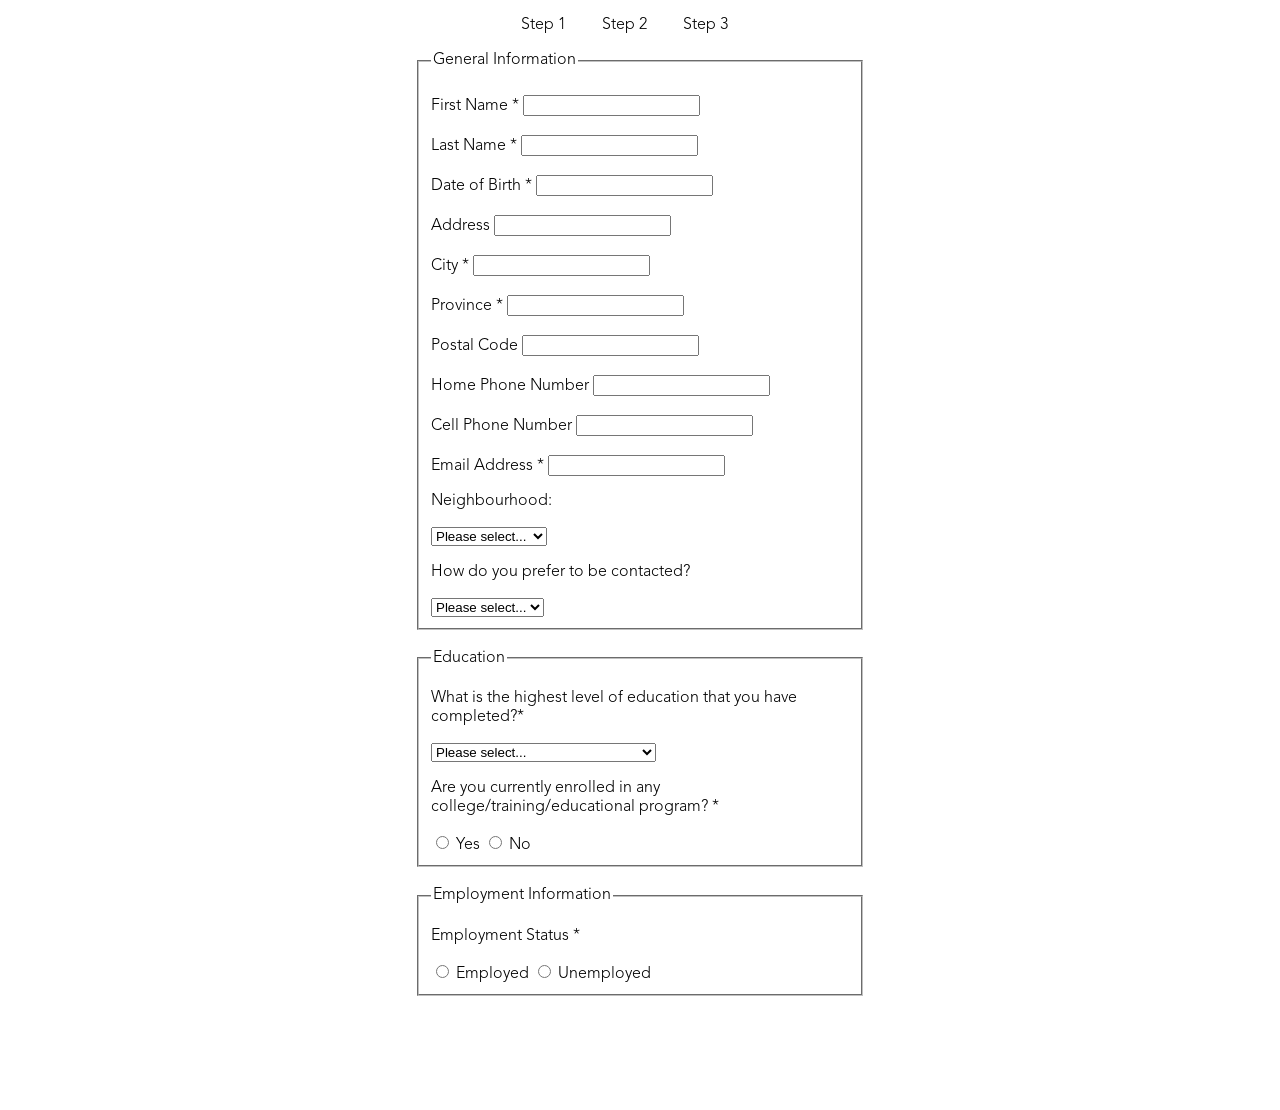
<file: Application form.html>
<!DOCTYPE HTML>
	<html>
		<head>
			<title>Application Form</title>
			<link href="css/general.css" type="text/css" rel="stylesheet">
			<link href="css/ApplicationForm.css" type="text/css" rel="stylesheet">
			<script src="https://ajax.googleapis.com/ajax/libs/jquery/2.2.0/jquery.min.js"></script>
			<script src="js/interact.js"></script>
			<!--- please connect webpage -->
		</head>


		<body>
			<p id="slideControls">
				<span class="selected">Step 1</span>
				<span>Step 2</span>
				<span>Step 3</span>
			</p>
			<div id="slideApp">
			<div class="opaque">
				<form action= "action_page.php">
					<fieldset>
						<legend> General Information</legend>
						<br>First Name *
						<input type="text" name="firstname"><br><br>
						Last Name *
						<input type="text" name="lastname"><br><br>

						Date of Birth *
						<input type="text" name="dateofbirth"><br><br>

						Address 
						<input type="text" name="address"><br><br>
						City *
						<input type="text" name="city"><br><br>

						Province * 
						<input type="text" name="province"><br><br>
						Postal Code
						<input type="text" name="postalcode"><br><br>
						Home Phone Number
						<input type="text" name="homephone"><br><br>

						Cell Phone Number 
						<input type="text" name="cellphone"><br><br>
						Email Address *
						<input type="text" name="email"><br>

						
						<p> Neighbourhood:</p>
						<select name="Neighbourhood:">
							<option value="ps">Please select... </option>
							<option value="dr">Durham Region</option>
							<option value="ey">East York</option>
							<option value="e">Etobicoke</option>
							<option value="ny">North York</option>
							<option value="pr">Peel Region</option>
							<option value="s">Scarborough</option>
							<option value="t">Toronto</option>
							<option value="yr">York Region</option>
							<option value="y">York</option>
						</select>

						<br>
						<p> How do you prefer to be contacted?</p>
						<select name="How do you prefer to be contacted?">
							<option value="ps2">Please select... </option>
							<option value="hp">Home Phone</option>
							<option value="cp">Cell Phone</option>
							<option value="em">Email</option>
						</select>

					</fieldset>
				</form>





				<br>
				<form action="action_page.php">
					<fieldset>	
						<legend>Education</legend>
						<p> What is the highest level of education that you have completed?*</p>
						<select name="Education">
							<option value="ps3">Please select... </option>
							<option value="ls">Less than High School</option>
							<option value="ge">GED</option>
							<option value="hs">High School</option>
							<option value="sc">Some College/University</option>
							<option value="ud">Undergraduate Degree/Diploma</option>
							<option value="gd">Graduate Degree</option>
							<option value="pg">Post Graduate Diploma/Certificate</option>
						</select>

						<p> Are you currently enrolled in any college/training/educational program? *</p>
						<input type="radio" name="text" value="Yes"> Yes
						<input type="radio" name="text" value="No"> No<br>  
					</fieldset>
				</form>

				<br>
				<form action="action_page.php">
					<fieldset>	
					<legend>Employment Information</legend>
					<p> Employment Status * </p>
					<input type="radio" name="text" value="Employed"> Employed
					<input type="radio" name="text" value="Unemployed"> Unemployed

					</fieldset>
				</form>
			</div>
			
			<div>
				<form action= "action_page.php">
					<fieldset>
						<legend> Other</legend>
						<br>Household Size *
						<input type="text" name="housesize"><br>
						Annual Household Income *
						<input type="text" name="houseincome"><br>

						Annual Individual Income *
						<input type="text" name="individualincome"> <br>
						Are you legally entitled to work in Canada? *
						<input type="radio" name="text" value="Yes"> Yes
						<input type="radio" name="text" value="No"> No 

						<p>Please select all technology certifications that you have: *</p> 
						<input type="checkbox" name="cert" value="cert">A+ Part 1
						<input type="checkbox" name="cert" value="cert">A+ Part 2
						<input type="checkbox" name="cert" value="cert">CCENT 
						<input type="checkbox" name="cert" value="cert">CCNA<br>
						<input type="checkbox" name="cert" value="cert">MCA 
						<input type="checkbox" name="cert" value="cert">MCP 
						<input type="checkbox" name="cert" value="cert">MCSE 
						<input type="checkbox" name="cert" value="cert">MCT <br>
						<input type="checkbox" name="cert" value="cert">MOUS
						<input type="checkbox" name="cert" value="cert">Network+
						<input type="checkbox" name="cert" value="cert">Security+
						<input type="checkbox" name="cert" value="cert">Other <br>
						<input type="checkbox" name="cert" value="cert">None 

						<p>How did you hear about us? *</p> 
						<input type="checkbox" name="cert" value="cert">Npower Website
						<input type="checkbox" name="cert" value="cert">Non-NPower Website<br>
						<input type="checkbox" name="cert" value="cert">NPower Staff 
						<input type="checkbox" name="cert" value="cert">Friend/Family Member<br>
						<input type="checkbox" name="cert" value="cert">TSC Presentation 
						<input type="checkbox" name="cert" value="cert">Alumnus/a<br> 
						<input type="checkbox" name="cert" value="cert">NPower Advertisement 
						<input type="checkbox" name="cert" value="cert">City of Toronto<br>
						<input type="checkbox" name="cert" value="cert">Community-Based Organization
						<input type="checkbox" name="cert" value="cert">School/Training Provider<br>
						<input type="checkbox" name="cert" value="cert">Other
						Previously Applied? *
						<input type="radio" name="text" value="Yes"> Yes
						<input type="radio" name="text" value="No"> No 

					</fieldset>
				</form>

				<br>
				<form action="action_page.php">
					<fieldset>	
						<legend>Optional</legend>
						<p>The following questions are voluntary and will be used only for NPower data purposes. Your responses will not be used to determine program eligibility. While we appreciate your responses, they are not required as part of the application process.</p>

						Gender<br>
						<input type="radio" name="gender" value="Male"> Male<br>
						<input type="radio" name="gender" value="Female"> Female<br>  
						<input type="radio" name="gender" value="Trans"> Trans<br>
						<input type="radio" name="gender" value="2Spirited"> 2-Spirited<br> 
						<input type="radio" name="gender" value="Other"> Other<br>
						<input type="radio" name="gender" value="Prefernottoanswer"> Prefer not to Answer<br>  
						<br>
						Race/Ethnicity<br>
						<input type="radio" name="race" value="African"> African Canadian/Black<br>
						<input type="radio" name="race" value="Latino"> Latina/o, Hispanic<br>  
						<input type="radio" name="race" value="Asian"> Asian (Mid-East, East, South, Southeast)<br>
						<input type="radio" name="race" value="Aboriginal"> Aboriginal<br> 
						<input type="radio" name="race" value="Caucasion"> Caucasion<br>
						<input type="radio" name="race" value="Mixed"> Mixed<br> 
						<input type="radio" name="race" value="Other"> Other<br>
					</fieldset>
				</form>
			</div>
			
			<div id ="shortAnswer">
				<form action="action_page.php">
					<fieldset>	
						<legend>Short Answer Questions</legend>
						<p>Please answer the following two short-answer questions. Please limit your 
						responses to no more than 3 sentences. </p>
						<p>Why do you want to be a part of the Technology Service Corps (TSC) program? *</p>
						<textarea rows="10" cols="56">
						</textarea>
						<p>Why do you think you'll be successful in the TSC program? In other words, what qualities, experiences, or interests make you the right candidate for this program? *</p>
						<textarea rows="10" cols="56">
						</textarea>
						<p>Please describe any difficulties you have faced when attempting to find meaningful employment. *</p>
						<textarea rows="10" cols="56">
						</textarea>
						<p>Have you experienced barriers to pursuing or completing postsecondary education? *</p>
						<textarea rows="10" cols="56">
						</textarea>

						<br><input type="submit" value="Submit">
					</fieldset>
				</form>
			</div>
			</div>

		</body>
	</html>
</file>
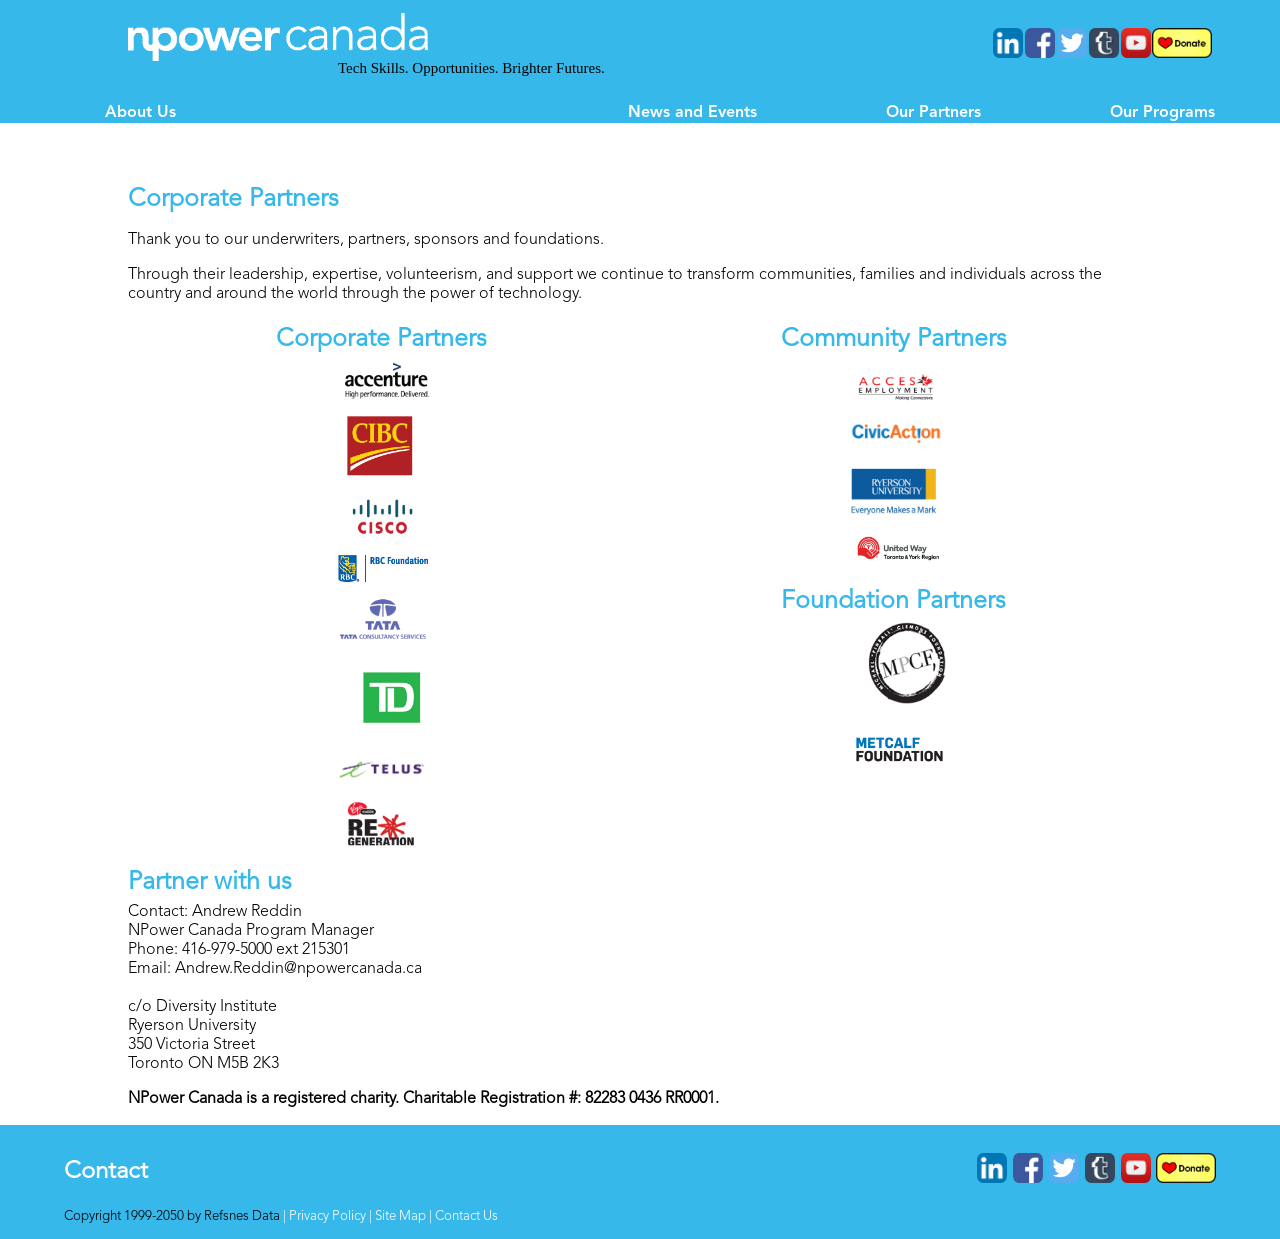
<file: OurPartners.html>
<!doctype html><!--Team babaV's AWESOME WINNING PARTNERS PAGE!-->
	<html>

		<head>
			<meta charset="utf-8">
			<title>Our Partners</title>
			<link href="css/general.css" type="text/css" rel="stylesheet">
			<link href="css/partners.css" type="text/css" rel="stylesheet">
			<script src="js/interact.js"></script>
		</head>

		<body>
			<div id="container">

			<!--Created a div to contain the entire header to make it a flexbox-->
			<div id="toparea">  <!-- div containing header: logo, slogan, social media etc. used for background colouring and flexbox-->
			<div id="logoAndSocialMedia">
				<header>
					<a href="index.html">    <!-- logo -->
					<img src="images/npower-tsc-canada-logo.WHITE.png" id="npowerlogo" width="300px">  
					</a>
					<p id="slogan"><small> Tech Skills. Opportunities. Brighter Futures. </small></p>
                    <div class="socialMedia">  <!--social media links-->
					<a href="https://www.linkedin.com/company/npower-ny">
						<img src="images/png/In-2C-128px-TM.png" id="socIcon"></a>
					<a href="https://www.facebook.com/npower.org/">
						<img src="images/png/FB-f-Logo__blue_512.png" id="socIcon"></a>
					<a href="https://twitter.com/NPowerOrg">
						<img src="images/png/Twitter2.png" id="socIcon"></a>
					<a href="http://npowercommunityblog.tumblr.com/">
						<img src="images/png/tumblr_logo_blue-white-512.png" id="socIcon"></a>
					<a href="https://www.youtube.com/user/NPowerOrg">
						<img src="images/png/YouTube-social-square_red_128px.png" id="socIcon"></a>
					<a href="DONATE" id="donate">
						<img src="images/png/donate2.png" id="donateIcon"></a>
						<!--<svg width="120" height="70">
						<rect id="donateRect" width="110" height="60"> </rect>
						<text x="60px" y="35px" text-anchor="middle" alignment-baseline="central" id="donateText">Donate</text>
					</svg></a>-->
				</div>
				</header>

				
			</div>
				<nav>

					<div class="dropdown">
						<button class="dropbtn">Menu</button>
						<div id="myDropdown" class="dropdown-content">
							<a href="Aboutus.html">About Us</a>
							<a href="OurPrograms.html">Our Programs</a>
							<a href="OurPartners.html">Our Partners</a>
							<a href="NewsandEvents.html">News and Events</a>
						</div>
					</div>


					<div id="horizontalNav">
						<ul>
							<li id="aboutus">
								<a href="Aboutus.html" id="navButton">About Us</a>
							</li>
							<li id="programs">
								<a href="OurPrograms.html" id="navButton">Our Programs</a>
							</li>
							<li id="partners">
								<a href="OurPartners.html" id="navButton">Our Partners</a>
							</li>
							<li id="news">
								<a href="NewsandEvents.html" id="navButton">News and Events</a>
							</li>

						</ul>

					</div>
				</nav>
			</div>
				<section id="partnerContent">
					<h2 class="formatTitle">Corporate Partners</h2>

						<p>Thank you to our underwriters, partners, sponsors and foundations.</p>
						<p>Through their leadership, expertise, volunteerism, and support we continue to transform communities, families and individuals across the country and around the world through the power of technology.</p>
					<section id="corporatePartners">

						<article id="partnersLeft">
							<h2 class="formatTitle">Corporate Partners</h2>
							<div id="corporatePartnersColumn">

								<a href="#"><img src="images/icon/Class13copy.png" alt="Accenture" width="100px"></a>
								<a href="#"><img src="images/icon/Class12copy.png" alt="CIBC" width="100px"></a>
								<a href="#"><img src="images/icon/Classcopy.png"alt="Cisco" width="100px"></a>
								<a href="#"><img src="images/icon/Class16copy.png" alt="RBC Foundation" width="100px"></a>
								<a href="#"><img src="images/icon/Class5copy.png" alt="Tata Consultancy Services" width="100px"></a>
								<a href="td.com"><img src="images/icon/Class10copy.png" alt="TD" width="100px"></a>
								<a href="#"><img src="images/icon/Class7copy.png" alt="Telus" width="100px"></a>
								<a href="#"><img src="images/icon/Class11copy.png" alt="Virgin Mobile" width="100px"></a>

							</div>


						</article>

						<section id="partnersRight">
							<h2 class="formatTitle">Community Partners</h2>
							<a href="#"><img src="images/icon/Class9copy.png" alt="Acces Employment" width="100px"></a>
							<a href="#"><img src="images/icon/Class6copy.png" alt="Civic Action" width="100px"></a>
							<a href="#"><img src="images/icon/Class4copy.png" alt="Ryerson University" width="100px"></a>
							<a href="#"><img src="images/icon/Class8copy.png" alt="United Way Toronto" width="100px"></a>

							<h2 class="formatTitle">Foundation Partners</h2>
							<a href="#"><img src="images/icon/Class15copy.png" alt="Metcalf Foundation" width="100px"></a>
							<a href="#"><img src="images/icon/Class14copy.png" alt="Michael Pinball Clemons Foundation" width="100px"></a>

						</section>

					</section>

					<h3 class="formatTitle">Partner with us</h3>
					<div id="contactInfo">
						<p>Contact: Andrew Reddin</p>
						<p>NPower Canada Program Manager</p>
						<p>Phone: 416-979-5000 ext 215301</p>
						<p>Email: Andrew.Reddin@npowercanada.ca</p>
					</div>
					<br>
					<div id="contactInfo2">
						<p>c/o Diversity Institute</p>
						<p>Ryerson University</p>
						<p>350 Victoria Street</p>
						<p>Toronto ON M5B 2K3</p>
					</div>
					<p><b>NPower Canada is a registered charity. Charitable Registration #: 82283 0436 RR0001.</b></p>


				</section>
			</div>
				 <footer>
            <div id="footCont">
                <h2> Contact</h2>
<!--div within div for in-line positioning-->
                <div id="footMediaLinks"> <!--footer social media links-->
                    <a href="https://www.linkedin.com/company/npower-ny">
                        <img src="images/png/In-2C-128px-TM.png" id="socIcon"></a>
                    <a href="https://www.facebook.com/npower.org/">
                        <img src="images/png/FB-f-Logo__blue_512.png" id="socIcon"></a>
                    <a href="https://twitter.com/NPowerOrg">
                        <img src="images/png/Twitter2.png" id="socIcon"></a>
                    <a href="http://npowercommunityblog.tumblr.com/">
                        <img src="images/png/tumblr_logo_blue-white-512.png" id="socIcon"></a>
                    <a href="https://www.youtube.com/user/NPowerOrg">
                        <img src="images/png/YouTube-social-square_red_128px.png" id="socIcon"></a>
                    <a href="DONATE" id="donate">
                        <img src="images/png/donate2.png" id="donateIcon"></a>
                    <!--<svg width="120" height="70">
                    <rect id="donateRect" width="110" height="60"> </rect>
                    <text x="60px" y="35px" text-anchor="middle" alignment-baseline="central" id="donateText">Donate</text>
                </svg></a>-->
                </div>
            </div>
            <div id="footerLinks"> <!--footer site links-->
                <p><small>Copyright 1999-2050 by Refsnes Data 
                    <a class="footLinks" href="2">| Privacy Policy </a>
                    <a class="footLinks" href="3">| Site Map </a>
                    <a class="footLinks" href="#">| Contact Us </a>
                </small></p>
            </div>
        </footer>

		</body>

	</html>
</file>
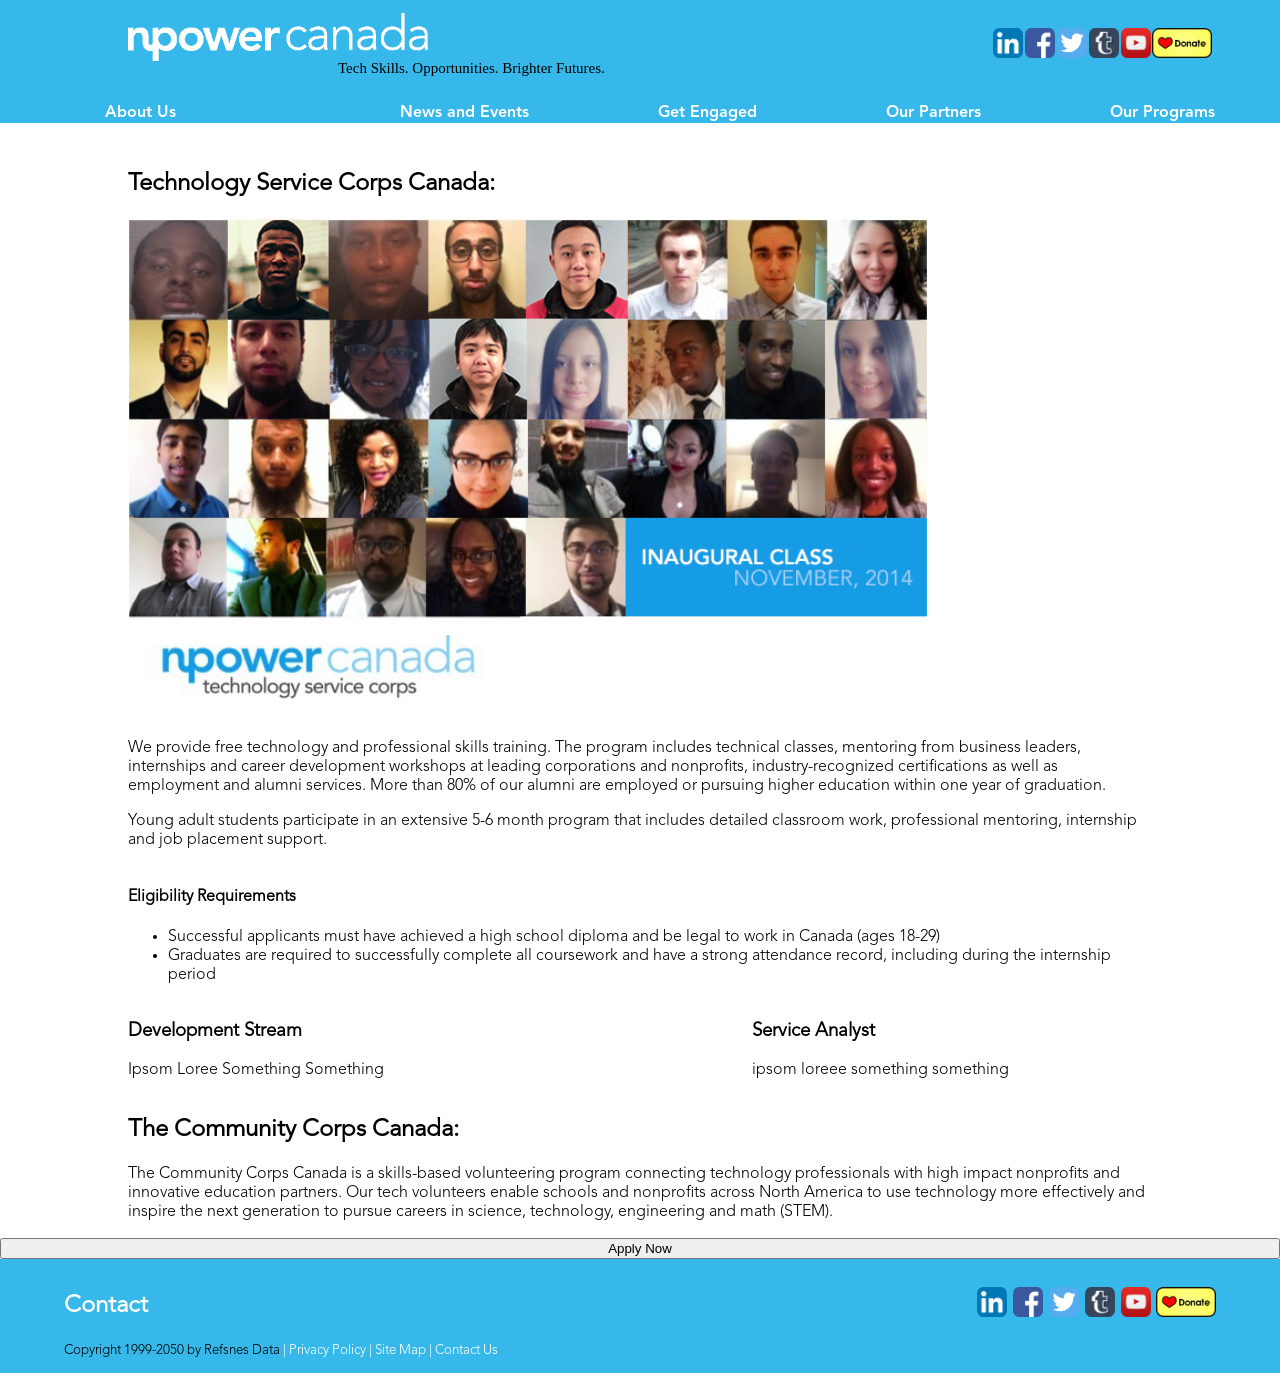
<file: OurPrograms.html>
<!DOCTYPE HTML>
<html>
<head>
<title>Our Programs</title>
	<link href="css/general.css" type="text/css" rel="stylesheet">
	<link href="css/programs.css" type="text/css" rel="stylesheet">
		<!--- please connect webpage -->
</head>


<body>
    <div id="container"> <!--div to contain most site elements to make it a flexbox-->
<!--------------------------------------HEADER----------------------------------------->      
    <div id="toparea">  <!-- div containing header: logo, slogan, social media etc. used for background colouring and flexbox-->
        <div id="logoAndSocialMedia">
            <header>
            <a href="index.html">    <!-- logo -->
                <img src="images/npower-tsc-canada-logo.WHITE.png" id="npowerlogo" width="300px">  
            </a>
            <p id="slogan"><small> Tech Skills. Opportunities. Brighter Futures. </small></p>
            <div class="socialMedia">  <!--social media links-->
                <a href="https://www.linkedin.com/company/npower-ny">
                    <img src="images/png/In-2C-128px-TM.png" id="socIcon"></a>
                <a href="https://www.facebook.com/npower.org/">
                    <img src="images/png/FB-f-Logo__blue_512.png" id="socIcon"></a>
                <a href="https://twitter.com/NPowerOrg">
                    <img src="images/png/Twitter2.png" id="socIcon"></a>
                <a href="http://npowercommunityblog.tumblr.com/">
                    <img src="images/png/tumblr_logo_blue-white-512.png" id="socIcon"></a>
                <a href="https://www.youtube.com/user/NPowerOrg">
                    <img src="images/png/YouTube-social-square_red_128px.png" id="socIcon"></a>
                <a href="DONATE" id="donate">
                    <img src="images/png/donate2.png" id="donateIcon"></a>
                <!--<svg width="120" height="70">
                <rect id="donateRect" width="110" height="60"> </rect>
                <text x="60px" y="35px" text-anchor="middle" alignment-baseline="central" id="donateText">Donate</text>
                </svg></a>-->
            </div>
            </header>
        </div>
        
<!---------------------------------------NAV----------------------------------------->      
            <nav> 
                <div class="dropdown">  <!--this div contains the clickable drop-down nav menu that's used when browser resolution is small (resized window, mobile)-->
                    <button onclick="myFunction()" class="dropbtn">Menu</button>
                    <div id="myDropdown" class="dropdown-content">
                        <a href="Aboutus.html">About Us</a>
                        <a href="OurPrograms.html">Our Programs</a>
                        <a href="OurPartners.html">Our Partners</a>
                        <a href="GetEngaged.html">Get Engaged</a>
                        <a href="NewsandEvents.html">News and Events</a>
                    </div>
                </div>

                <div id="horizontalNav"> <!--this div contains the standard window-spanning nav usually used when browser is full size-->
                    <ul>
                    <li id="aboutus">
                    <a href="#" id="navButton">About Us</a>
                    </li>
                    <li id="programs">
                    <a href="#" id="navButton">Our Programs</a>
                    </li>
                    <li id="partners">
                    <a href="#" id="navButton">Our Partners</a>
                    </li>
                    <li id="engaged">
                    <a href="#" id="navButton">Get Engaged</a>
                    </li>
                    <li id="news">
                    <a href="#" id="navButton">News and Events</a>
                    </li>
                    </ul>
                </div>
            </nav>
        </div>
<!--------------------------------------CONTENT----------------------------------------->   
        <div id="contentContainer">
            <article>
                    <h2> Technology Service Corps Canada:</h2>
                    <img src="images/InauguralClass/InauguralClass.jpg">
                    <p>We provide free technology and professional skills training. The program includes technical classes, mentoring from business leaders, internships and career development workshops at leading corporations and nonprofits, industry-recognized certifications as well as employment and alumni services. More than 80% of our alumni are employed or pursuing higher education within one year of graduation. 
					</p>
					<p>
					Young adult students participate in an extensive 5-6 month program that includes detailed classroom work, professional mentoring, internship and job placement support. 
				  	</p>
            </article>
			<article>
				<h4>
					Eligibility Requirements
				</h4>
				<ul>
					<li>
						Successful applicants must have achieved a high school diploma and be legal to work in Canada (ages 18-29)
					</li>
					<li>
						Graduates are required to successfully complete all coursework and have a strong attendance record, including during the internship period
					</li>
				</ul>
			</article>
            <section id="LSandRS">
                <article>
                    <h3>
					Development Stream
                    </h3>
					<p>
					Ipsom Loree Something Something
					</p>
                </article>
                <article>
                    <h3> Service Analyst</h3>
					<p>
					ipsom loreee something something
					</p>
                </article>
            </section>
			<article>
				<h2>
					The Community Corps Canada:
				</h2>
				<p>
					The Community Corps Canada is a skills-based volunteering program connecting technology professionals with high impact nonprofits and innovative education partners. Our tech volunteers enable schools and nonprofits across North America to use technology more effectively and inspire the next generation to pursue careers in science, technology, engineering and math (STEM).
				</p>
			</article>
        
        </div>
		
		<!-------------------------------------APPLY NOW---------------------------------------->        
        <button id="applynow">Apply Now</button>
        
<!--------------------------------------FOOTER------------------------------------------>        
        <footer>
            <div id="footCont">
                <h2> Contact</h2>
<!--div within div for in-line positioning-->
                <div id="footMediaLinks"> <!--footer social media links-->
                    <a href="https://www.linkedin.com/company/npower-ny">
                        <img src="images/png/In-2C-128px-TM.png" id="socIcon"></a>
                    <a href="https://www.facebook.com/npower.org/">
                        <img src="images/png/FB-f-Logo__blue_512.png" id="socIcon"></a>
                    <a href="https://twitter.com/NPowerOrg">
                        <img src="images/png/Twitter2.png" id="socIcon"></a>
                    <a href="http://npowercommunityblog.tumblr.com/">
                        <img src="images/png/tumblr_logo_blue-white-512.png" id="socIcon"></a>
                    <a href="https://www.youtube.com/user/NPowerOrg">
                        <img src="images/png/YouTube-social-square_red_128px.png" id="socIcon"></a>
                    <a href="DONATE" id="donate">
                        <img src="images/png/donate2.png" id="donateIcon"></a>
                    <!--<svg width="120" height="70">
                    <rect id="donateRect" width="110" height="60"> </rect>
                    <text x="60px" y="35px" text-anchor="middle" alignment-baseline="central" id="donateText">Donate</text>
                </svg></a>-->
                </div>
            </div>
            <div id="footerLinks"> <!--footer site links-->
                <p><small>Copyright 1999-2050 by Refsnes Data 
                    <a class="footLinks" href="2">| Privacy Policy </a>
                    <a class="footLinks" href="3">| Site Map </a>
                    <a class="footLinks" href="#">| Contact Us </a>
                </small></p>
            </div>
        </footer>
    </div>




</body>
</html>
</file>
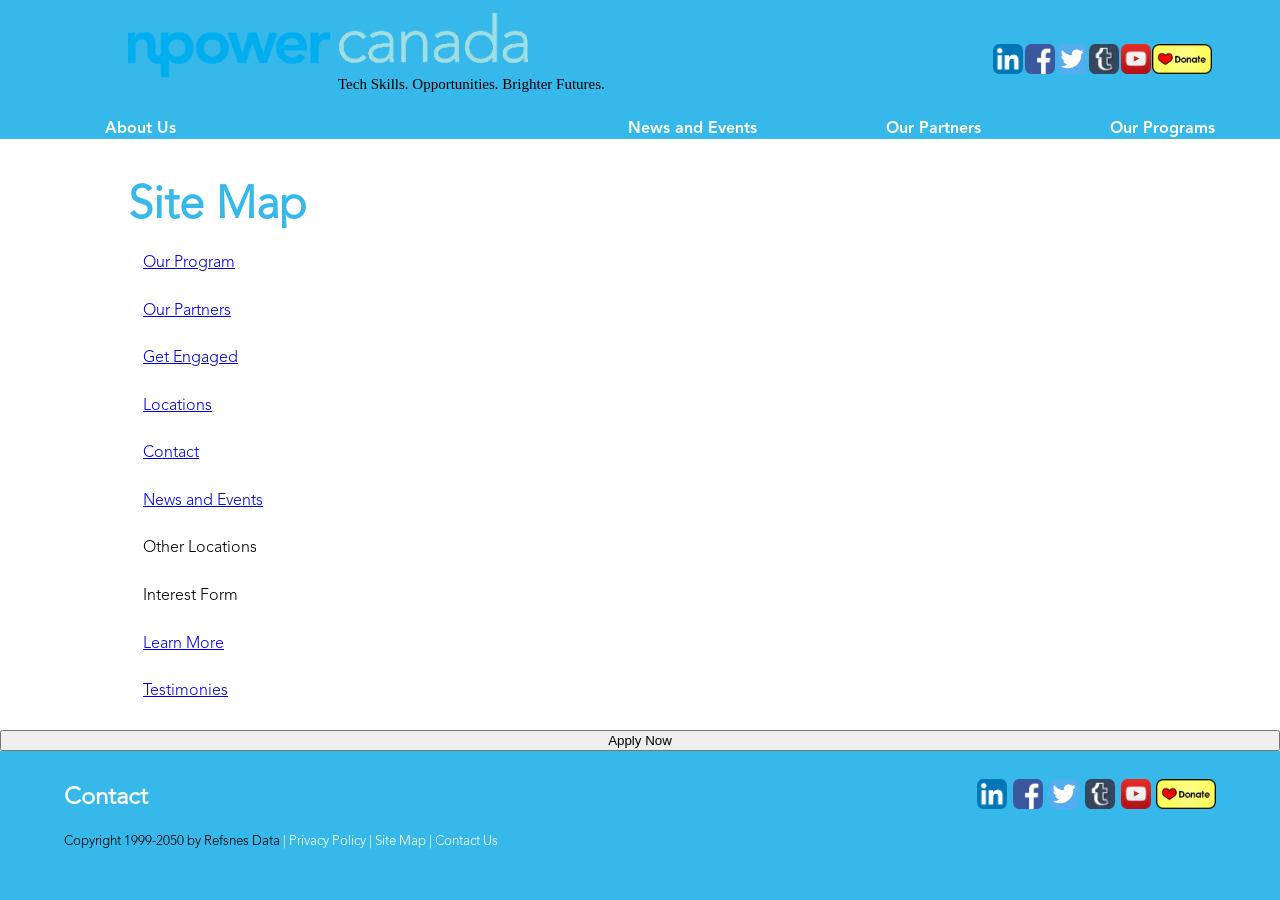
<file: sitemap.html>
<!doctype html><!--Team babaV's AWESOME WINNING WEBSITE!-->
<html>
<!---------------------------------------HEAD----------------------------------------->
<head>
    <meta charset="utf-8">
    <title>NPower Canada</title>
	<link href="css/general.css" type="text/css" rel="stylesheet">
	<link href="css/sitemap.css" type="text/css" rel="stylesheet">
	<script src="js/interact.js"></script>
</head>
<!---------------------------------------BODY----------------------------------------->  
<body>
    <div id="container"> <!--div to contain most site elements to make it a flexbox-->
<!--------------------------------------HEADER----------------------------------------->      
        <div id="toparea">  <!-- div containing header: logo, slogan, social media etc. used for background colouring and flexbox-->
        	<div id="logoAndSocialMedia">
				<header>
					<a href="index.html">    <!-- logo -->
					<img src="images/npower-tsc-canada-logo.CYAN.png" id="npowerlogo" width="400px">  
					</a>
					<p id="slogan"><small> Tech Skills. Opportunities. Brighter Futures. </small></p>
                    <div class="socialMedia">  <!--social media links-->
					<a href="https://www.linkedin.com/company/npower-ny">
						<img src="images/png/In-2C-128px-TM.png" id="socIcon"></a>
					<a href="https://www.facebook.com/npower.org/">
						<img src="images/png/FB-f-Logo__blue_512.png" id="socIcon"></a>
					<a href="https://twitter.com/NPowerOrg">
						<img src="images/png/Twitter2.png" id="socIcon"></a>
					<a href="http://npowercommunityblog.tumblr.com/">
						<img src="images/png/tumblr_logo_blue-white-512.png" id="socIcon"></a>
					<a href="https://www.youtube.com/user/NPowerOrg">
						<img src="images/png/YouTube-social-square_red_128px.png" id="socIcon"></a>
					<a href="DONATE" id="donate">
						<img src="images/png/donate2.png" id="donateIcon"></a>
						<!--<svg width="120" height="70">
						<rect id="donateRect" width="110" height="60"> </rect>
						<text x="60px" y="35px" text-anchor="middle" alignment-baseline="central" id="donateText">Donate</text>
					</svg></a>-->
				</div>
				</header>

				
			</div>
<!---------------------------------------NAV----------------------------------------->      
            <nav> 
                <div class="dropdown">  <!--this div contains the clickable drop-down nav menu that's used when browser resolution is small (resized window, mobile)-->
                    <button class="dropbtn">Menu</button>
                    <div id="myDropdown" class="dropdown-content">
                        <a href="Aboutus.html">About Us</a>
                        <a href="OurPrograms.html">Our Programs</a>
                        <a href="OurPartners.html">Our Partners</a>
                        <a href="NewsandEvents.html">News and Events</a>
                    </div>
                </div>

                <div id="horizontalNav"> <!--this div contains the standard window-spanning nav usually used when browser is full size-->
                    <ul>
			<li id="aboutus">
				<a href="Aboutus.html" id="navButton">About Us</a>
			</li>
			<li id="programs">
				<a href="OurPrograms.html" id="navButton">Our Programs</a>
			</li>
			<li id="partners">
				<a href="OurPartners.html" id="navButton">Our Partners</a>
			</li>
			<li id="news">
				<a href="NewsandEvents.html" id="navButton">News and Events</a>
			</li>
                    </ul>
                </div>
            </nav>
        </div>
<!--------------------------------------CONTENT----------------------------------------->   
		<section id="sitemap">
		<h2 class="formatTitle">Site Map</h2>
			<article class="sitemap">
				<p> 
				<a href="OurPrograms.html">Our Program</a>	
				</p>
			</article>
			
			<article class="sitemap">
				<p>
				<a href="OurPartners.html">Our Partners</a>
				</p>
			</article>
			
			<article class="sitemap">
				<p> 
				<a href="GetEngaged.html">Get Engaged</a>
				</p>
			</article>
			
			<article class="sitemap">
				<p>  
				<a href="Locations.html">Locations</a>
				</p>         
			</article>
			
			<article class="sitemap">
				<p>
				<a href="Aboutus.html">Contact</a>
				</p>         
			</article>

			<article class="sitemap">
				<p>
				<a href="NewsandEvents.html">News and Events</a>
				</p>  
			</article>

			<article class="sitemap">
				<p>
				Other Locations 
				</p>  
			</article>

			<article class="sitemap">
				<p>
				Interest Form
				</p>  
			</article>

			<article class="sitemap">
				<p>
				<a href="Aboutus.html">Learn More</a>	
				</p>  
				</article>

			<article class="sitemap">
				<p>
				<a href="Aboutus.html">Testimonies</a>
				</p>  
			</article>
		</section>
<!-------------------------------------APPLY NOW---------------------------------------->        
        <button id="applynow">Apply Now</button>
<!--------------------------------------FOOTER------------------------------------------>        
        <footer>
            <div id="footCont">
                <h2> Contact</h2>
<!--div within div for in-line positioning-->
                <div id="footMediaLinks"> <!--footer social media links-->
                    <a href="https://www.linkedin.com/company/npower-ny">
                        <img src="images/png/In-2C-128px-TM.png" id="socIcon"></a>
                    <a href="https://www.facebook.com/npower.org/">
                        <img src="images/png/FB-f-Logo__blue_512.png" id="socIcon"></a>
                    <a href="https://twitter.com/NPowerOrg">
                        <img src="images/png/Twitter2.png" id="socIcon"></a>
                    <a href="http://npowercommunityblog.tumblr.com/">
                        <img src="images/png/tumblr_logo_blue-white-512.png" id="socIcon"></a>
                    <a href="https://www.youtube.com/user/NPowerOrg">
                        <img src="images/png/YouTube-social-square_red_128px.png" id="socIcon"></a>
                    <a href="DONATE" id="donate">
                        <img src="images/png/donate2.png" id="donateIcon"></a>
                    <!--<svg width="120" height="70">
                    <rect id="donateRect" width="110" height="60"> </rect>
                    <text x="60px" y="35px" text-anchor="middle" alignment-baseline="central" id="donateText">Donate</text>
                </svg></a>-->
                </div>
            </div>
            <div id="footerLinks"> <!--footer site links-->
                <p><small>Copyright 1999-2050 by Refsnes Data 
                    <a class="footLinks" href="2">| Privacy Policy </a>
                    <a class="footLinks" href="3">| Site Map </a>
                    <a class="footLinks" href="#">| Contact Us </a>
                </small></p>
            </div>
        </footer>
    </div>
</body>
</html>
</file>
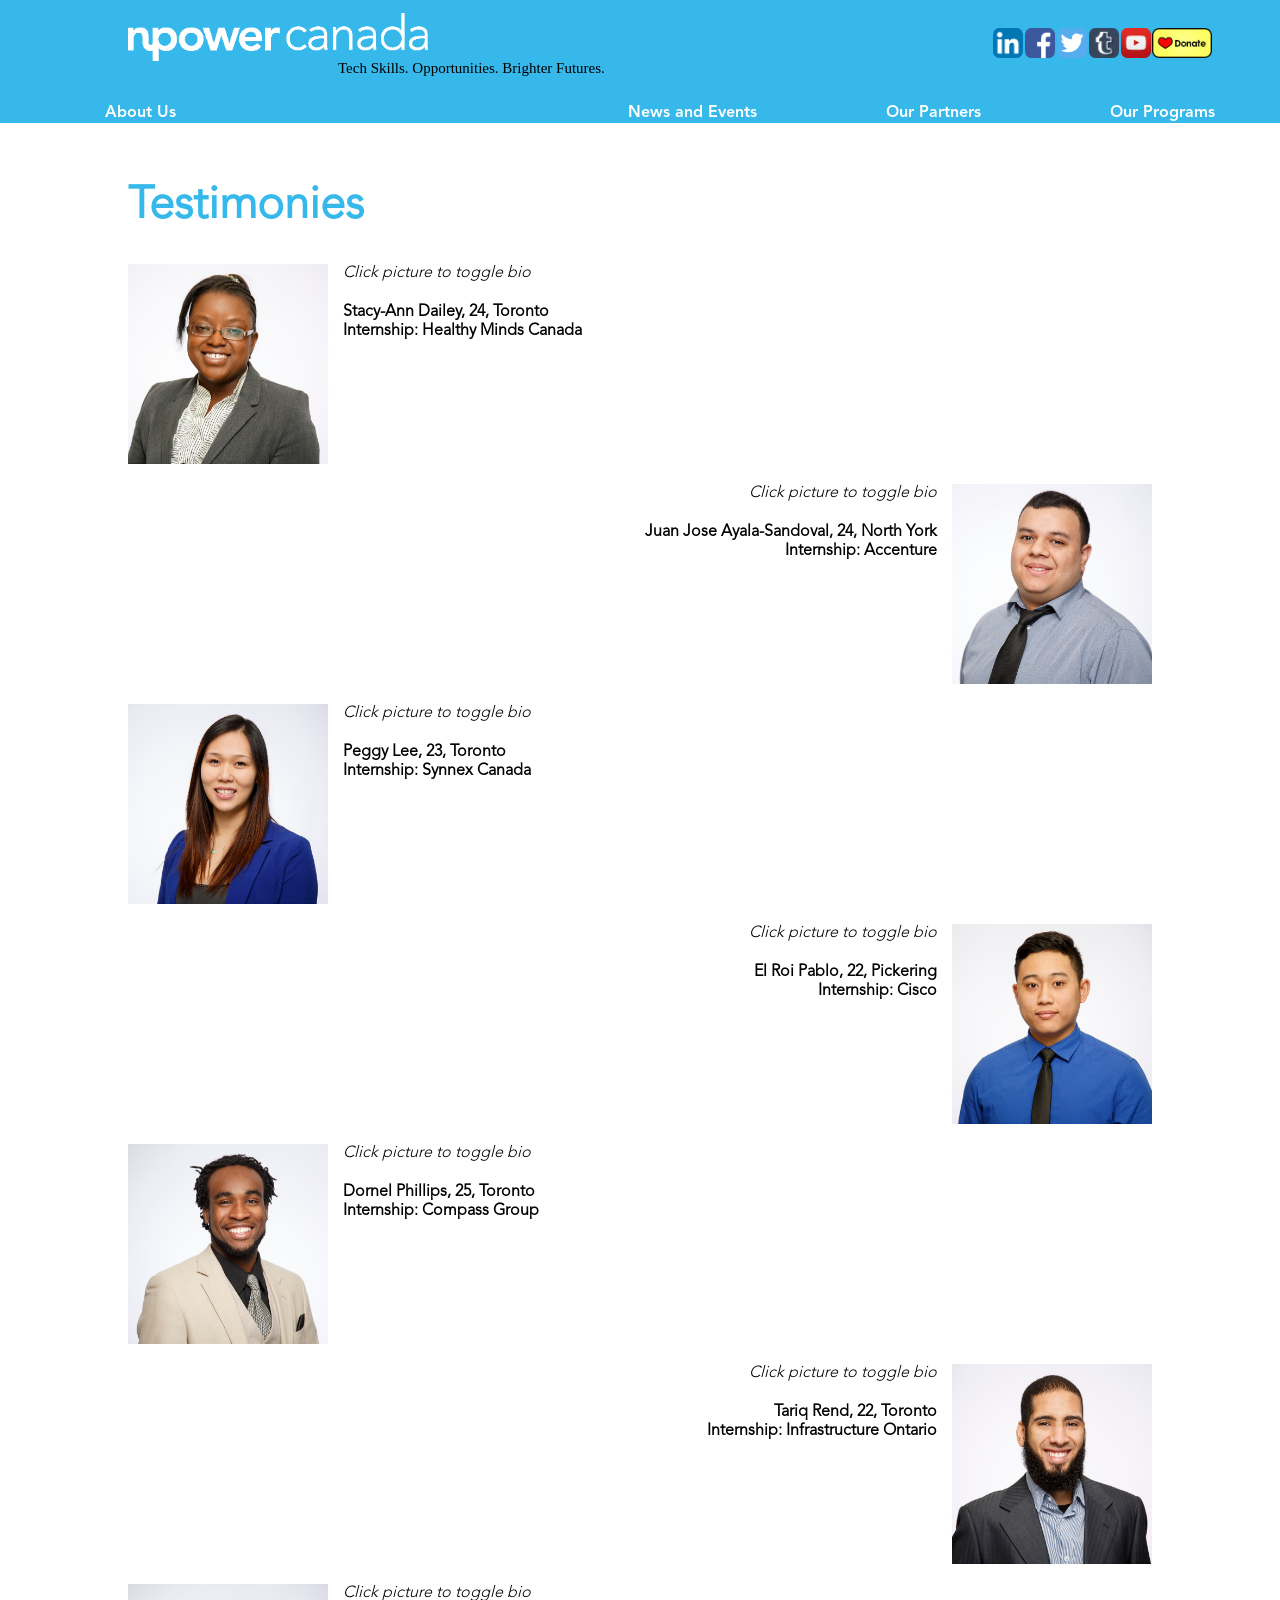
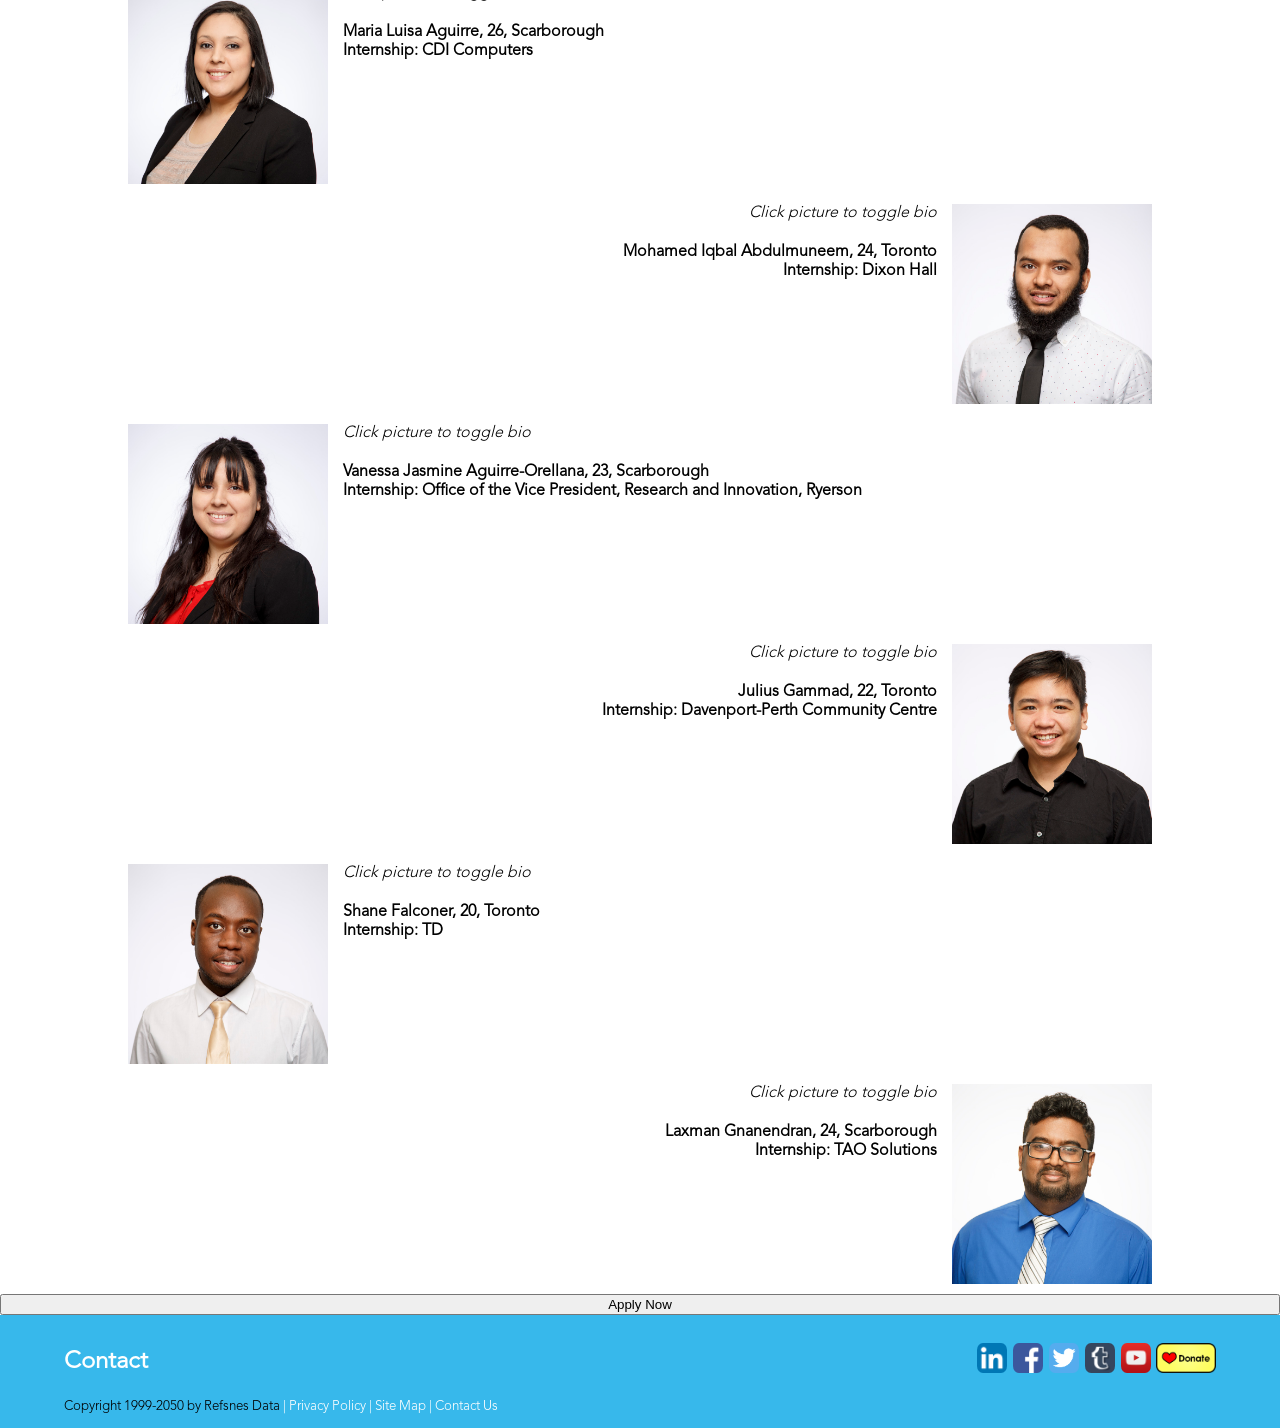
<file: testimonies.html>
<!doctype html><!--Team babaV's AWESOME WINNING WEBSITE!-->
<html>
<!---------------------------------------HEAD----------------------------------------->
<head>
    <meta charset="utf-8">
    <title>NPower Canada</title>
	<link href="css/general.css" type="text/css" rel="stylesheet">
	<link href="css/testimonies.css" type="text/css" rel="stylesheet">
	
	<script src="js/interact.js"></script>
	<script src="js/testimonies.js" defer></script>
	<script src="https://ajax.googleapis.com/ajax/libs/jquery/2.2.2/jquery.min.js">></script>
</head>
<!---------------------------------------BODY----------------------------------------->  
<body>
    <div id="container"> <!--div to contain most site elements to make it a flexbox-->
<!--------------------------------------HEADER----------------------------------------->      
        <div id="toparea">  <!-- div containing header: logo, slogan, social media etc. used for background colouring and flexbox-->
        	<div id="logoAndSocialMedia">
				<header>
					<a href="index.html">    <!-- logo -->
					<img src="images/npower-tsc-canada-logo.WHITE.png" id="npowerlogo" width="300px">  
					</a>
					<p id="slogan"><small> Tech Skills. Opportunities. Brighter Futures. </small></p>
                    <div class="socialMedia">  <!--social media links-->
					<a href="https://www.linkedin.com/company/npower-ny">
						<img src="images/png/In-2C-128px-TM.png" id="socIcon"></a>
					<a href="https://www.facebook.com/npower.org/">
						<img src="images/png/FB-f-Logo__blue_512.png" id="socIcon"></a>
					<a href="https://twitter.com/NPowerOrg">
						<img src="images/png/Twitter2.png" id="socIcon"></a>
					<a href="http://npowercommunityblog.tumblr.com/">
						<img src="images/png/tumblr_logo_blue-white-512.png" id="socIcon"></a>
					<a href="https://www.youtube.com/user/NPowerOrg">
						<img src="images/png/YouTube-social-square_red_128px.png" id="socIcon"></a>
					<a href="DONATE" id="donate">
						<img src="images/png/donate2.png" id="donateIcon"></a>
						<!--<svg width="120" height="70">
						<rect id="donateRect" width="110" height="60"> </rect>
						<text x="60px" y="35px" text-anchor="middle" alignment-baseline="central" id="donateText">Donate</text>
					</svg></a>-->
				</div>
				</header>

				
			</div>
<!---------------------------------------NAV----------------------------------------->      
            <nav> 
                <div class="dropdown">  <!--this div contains the clickable drop-down nav menu that's used when browser resolution is small (resized window, mobile)-->
                    <button class="dropbtn">Menu</button>
                    <div id="myDropdown" class="dropdown-content">
                        <a href="Aboutus.html">About Us</a>
                        <a href="OurPrograms.html">Our Programs</a>
                        <a href="OurPartners.html">Our Partners</a>
                        <a href="NewsandEvents.html">News and Events</a>
                    </div>
                </div>

                <div id="horizontalNav"> <!--this div contains the standard window-spanning nav usually used when browser is full size-->
                    <ul>
			<li id="aboutus">
				<a href="Aboutus.html" id="navButton">About Us</a>
			</li>
			<li id="programs">
				<a href="OurPrograms.html" id="navButton">Our Programs</a>
			</li>
			<li id="partners">
				<a href="OurPartners.html" id="navButton">Our Partners</a>
			</li>
			<li id="news">
				<a href="NewsandEvents.html" id="navButton">News and Events</a>
			</li>
                    </ul>
                </div>
            </nav>
        </div>
<!--------------------------------------CONTENT----------------------------------------->   
			<section id="testimoniespage">
				<h2 class="formatTitle">Testimonies</h2>
                <article class="testimoniespage">
                    <img id="toggle" src="images/people/Class_1_Graduation_Brochure-10.png" height="200px" width="200px" >
					<div id="nameAndTitle">
						<p><i> Click picture to toggle bio </i></p>
						<h4>Stacy-Ann Dailey, 24, Toronto
						<br>Internship: Healthy Minds Canada</h4>
						<div id="bio">
						<p> I joined NPower with little experience and knowledge in IT, but I was very eager
							to learn. NPower’s Technology Service Corps is great because it can help
							you acquire your A+ certification, it’s free of cost, has a great location and
							classroom, offers site visits to big companies, internship experience and graduation
							ceremony at the end. I’ve learned to be more confident and to learn
							from my mistakes because that will help me grow and understand the information
							I am learning. I have met and learned from great people and wonderful
							teachers. The skills and fundamentals that I have learnt such as networking,
							hardware, and much more will be with me for years to come. The best is yet to
							come and I am very excited for the future.
						 </p>
						</div>
					</div>
				</article>
				
				<article class="testimoniespageRight">
					<div id="nameAndTitle2">
						<p><i> Click picture to toggle bio </i></p>
						<h4>Juan Jose Ayala-Sandoval, 24, North York
						<br>Internship: Accenture</h4>
						<div id="bio2"> 
						<p>
						
						I was at a crossroad in my life, working as a shift supervisor at McDonald’s,
						not too sure where I wanted to go next, but after hearing about the NPower
						program, great opportunity had shown itself. Ever since I was young, I had
						huge passion for technology but never knew how to pursue. NPower gave
						me the means by giving us a capable teacher to help achieve CompTIA A+
						certification and by giving me the connection I needed to get my foot in the IT
						world. From this program, I made many new friends who have supported me
						through the program, helping me grow as a person and soon to be IT professional.
						I will never forgot these people and experiences from the past weeks.
						My future plan is to use everything I learned from the NPower program and to
						give thanks for the opportunity by furthering my education in technology and
						starting a career for myself in the IT world.
						</p>
						</div>
					</div>
					<img id="toggle2" src="images/people/Class_1_Graduation_Brochure-12.png" height="200px" width="200px">
				</article>
				
				<article class="testimoniespage">
                    <img id="toggle3" src="images/people/Class_1_Graduation_Brochure-18.png" height="200px" width="200px" >
					<div id="nameAndTitle">
						<p><i> Click picture to toggle bio </i></p>
						<h4>Peggy Lee, 23, Toronto
						<br>Internship: Synnex Canada</h4>
						<div id="bio3">
						<p> I always had an interest in technology and was fascinated with the many versatile
                        functions in which people interact with computers. However, I didn’t understand
                        the fundamentals of technology. I instinctively grabbed the opportunity
                        to advance my technological skills when I first heard about the NPower
                        program from a youth employment center. It was a difficult feat trying to balance
                        this program while completing my post-secondary degree, but it was
                        made possible with the aid of peers and staff at NPower. By sharing the same
                        passion for technology, we enhanced each other’s strengths while mitigating
                        our weaknesses and pushed forward for the finish line. My plan after NPower
                        is further improving my skills, staying in contact with my new peers and setting
                        a prime example for future NPower candidates!
						 </p>
						</div>
					</div>
				</article>
				
				<article class="testimoniespageRight">
					<div id="nameAndTitle2">
						<p><i> Click picture to toggle bio </i></p>
						<h4>El Roi Pablo, 22, Pickering
						<br>Internship: Cisco</h4>
						<div id="bio4"> 
						<p>
						In April 2014, I completed Software Engineering and Interactive Gaming at
                        Centennial College. At first, I was searching for a job coding and programming,
                        but after half a year of looking, I thought to myself that I need to explore
                        what else there is for me in the IT field. A friend of mine had referred
                        me to NPower since he was not in the required age group of the program and
                        thought that I would have a better chance in succeeding and to get my foot
                        on the door in the IT field. NPower has helped me in so many ways such as
                        preparing me to get my A+ certificate and for my interviews, learning different
                        roles in the IT field, and extending my network through friends I met in the
                        program, site visits, and guest speakers. Joining NPower has been truly one
                        of the best decisions I made in my life. 
						</p>
						</div>
					</div>
					<img id="toggle4" src="images/people/Class_1_Graduation_Brochure-25.png" height="200px" width="200px">
				</article>
				
				<article class="testimoniespage">
                    <img id="toggle5" src="images/people/Class_1_Graduation_Brochure-24.png" height="200px" width="200px" >
					<div id="nameAndTitle">
						<p><i> Click picture to toggle bio </i></p>
						<h4>Dornel Phillips, 25, Toronto
						<br>Internship: Compass Group</h4>
						<div id="bio5">
						<p> Like many Canadians, my journey in Canada began as a newcomer. I came to
                        Canada with the dream of not only obtaining, but achieving more than I would
                        in my place of birth. I was born in Guyana and came to Canada at the age of 9.
                        Over the years, I discovered I was a person who had many interests and technology,
                        especially new ones, was one of them. Before becoming a member of
                        the TSC class in Canada, I attended university for business. After graduation,
                        like many of my peers, I was unable to find proper employment. I started to
                        work part time with youth which in itself is rewarding. It was at that job I was
                        introduced to this opportunity. When I started at NPower I knew more than
                        average about computers, but being part of this program has increased my
                        knowledge by leaps and bounds. The technical training has been great, but
                        the networking, site visits, guest speakers and professional development have
                        also been invaluable. I want to say being part of this program has opened so
                        many doors for me. Doors I wasn’t always privy to. I plan to further my education,
                        as well as my presence in the technology and business field as the two go
                        hand in hand. Thank you NPower, my teacher and classmates.
						 </p>
						</div>
					</div>
				</article>
				
				<article class="testimoniespageRight">
					<div id="nameAndTitle2">
						<p><i> Click picture to toggle bio </i></p>
						<h4>Tariq Rend, 22, Toronto
						<br>Internship: Infrastructure Ontario</h4>
						<div id="bio6"> 
						<p>
						Graduating from NPower Canada, I have definitely gained more valuable work
                        experience and technical knowledge than most of my years at University. Prior
                        to completing the Technology Service Corps program, I was just a regular student
                        pursing a regular degree with no job to gain experience and not enough
                        experience to land a job. However, during the program, I was equipped with
                        priceless insights from relevant speakers, opportunities through notable companies
                        associated with NPower, and the colossal amount of support from the
                        instructors and staff working for our own professional development. After being
                        in a class of genuinely motivated students, that environment has forever
                        shaped my future ambitions for the better. After graduation, I plan on pursing
                        a business idea that will allow me to Pay It Forward to others. Thank You
                        NPower for pushing me in the right direction.
						</p>
						</div>
					</div>
					<img id="toggle6" src="images/people/Class_1_Graduation_Brochure-26.png" height="200px" width="200px">
				</article>
				
				<article class="testimoniespage">
                    <img id="toggle7" src="images/people/Class_1_Graduation_Brochure-9.png" height="200px" width="200px" >
					<div id="nameAndTitle">
						<p><i> Click picture to toggle bio </i></p>
						<h4>Maria Luisa Aguirre, 26, Scarborough
						<br>Internship: CDI Computers</h4>
						<div id="bio7">
						<p> I came into this program without any professional experience or education in
                        technology. I had been working on a casual, part time basis at the TTC at the
                        time, and I wasn’t even sure if it was a program for me because it was completely
                        new. But the challenge of learning about technology and the tools we
                        use every day was very intriguing. I worked hard to learn what I could and am
                        very happy with my decision to join this program. In the end, I met great people,
                        learned new skills and now have full-time employment at CDI Computers
                        as a Bilingual Customer Service Rep. I have a newfound interest in learning
                        and working in technology and plan to continue learning by going to Seneca
                        College in computer programming. I am excited to be in my new career and
                        look forward to what there is for me in the future.
						 </p>
						</div>
					</div>
				</article>
				
				<article class="testimoniespageRight">
					<div id="nameAndTitle2">
						<p><i> Click picture to toggle bio </i></p>
						<h4>Mohamed Iqbal Abdulmuneem, 24, Toronto
						<br>Internship: Dixon Hall</h4>
						<div id="bio8"> 
						<p>
						NPower has given me an experience that I will never forget. Before NPower,
                    I was working as a security guard and volunteering with Young GE as a peer
                    mentor and youth leader. While I was looking for employment, NPower came
                    to my rescue. Not only giving me numerous employment opportunities, they
                    provided me with skill sets that not a lot of people can say they have. With all
                    the support and encouragement I have received throughout the whole program,
                    I feel like I am now equipped with the knowledge and the talent that I
                    need to get my career in IT started.
						</p>
						</div>
					</div>
					<img id="toggle8" src="images/people/Class_1_Graduation_Brochure-7.png" height="200px" width="200px">
				</article>
				
				<article class="testimoniespage">
                    <img id="toggle9" src="images/people/Class_1_Graduation_Brochure-8.png" height="200px" width="200px" >
					<div id="nameAndTitle">
						<p><i> Click picture to toggle bio </i></p>
						<h4>Vanessa Jasmine Aguirre-Orellana, 23, Scarborough
						<br>Internship: Office of the Vice President, Research and Innovation, Ryerson</h4>
						<div id="bio9">
						<p> Before this program, I was working part-time as a flower vendor and occasional
                    childcare provider. I had very little experience in technology other than
                    taking some courses in high school. Now that I’m in this program and getting
                    back into it, I look back and wonder why I never pursued an education in technology.
                    I really enjoy what I’ve been learning and hope to continue learning
                    more. I also am grateful for the internship experience, where I am finally putting
                    into practice the theory we’ve been learning. I really found this program
                    to be beneficial and hope it can continue on to other young adults.
						 </p>
						</div>
					</div>
				</article>
				
				<article class="testimoniespageRight">
					<div id="nameAndTitle2">
						<p><i> Click picture to toggle bio </i></p>
						<h4>Julius Gammad, 22, Toronto
						<br>Internship: Davenport-Perth Community Centre</h4>
						<div id="bio10"> 
						<p>
						Before I joined NPower, I was hanging around at home most of the time. I
						had been going on interviews but I was not receiving any responses. Most
						positions I would apply for would tell me that I needed more experience. So
						one day, while I was browsing online for jobs, I saw NPower on a community
						centre website, and after researching it, I signed up. I joined because I want to
						expand and focus my technical knowledge, and hopefully gain employment in
						a field that I excel in. Along the way, I made a lot of friends and connections.
						My self-esteem flourished because of NPower professional development. I am
						really thankful for being accepted into this program. It helped me grow and
						gain a lot of knowledge and training. Hopefully 10-15 years from now, I will be
						a System Administrator or Network Administrator then attend an alumni event
						or be a guest speaker so that I can share my stories to the future generations
						taking the NPower-TSC program. More power to NPower!
						</p>
						</div>
					</div>
					<img id="toggle10" src="images/people/Class_1_Graduation_Brochure-17.png" height="200px" width="200px">
				</article>
				
				<article class="testimoniespage">
                    <img id="toggle11" src="images/people/Class_1_Graduation_Brochure-13.png" height="200px" width="200px" >
					<div id="nameAndTitle">
						<p><i> Click picture to toggle bio </i></p>
						<h4>Shane Falconer, 20, Toronto
						<br>Internship: TD</h4>
						<div id="bio11">
						<p> Before attending NPower I was in college but, for many reasons, I couldn’t
					continue my studies. I’ve always had an interest in technology. Ever since I was
					a child, I remember days where I would just open computers, take everything
					out and try to fix everything through trial and error. From there I decided that
					technology was something I was really interested in. One day I received an
					email from an old guidance counselor about NPower and instantly thought to
					myself “This would be a great opportunity for me” so I took the chance and
					it’s been great so far. I can’t wait for what the future holds.
						 </p>
						</div>
					</div>
				</article>
				
				<article class="testimoniespageRight">
					<div id="nameAndTitle2">
						<p><i> Click picture to toggle bio </i></p>
						<h4>Laxman Gnanendran, 24, Scarborough
						<br>Internship: TAO Solutions</h4>
						<div id="bio12"> 
						<p>
						Before NPower, I spent about three years in University doing an arts program
                        that never fit me. I was lost and decided to pull the plug on University. So
                        I found a job in Security; a job that didn’t fit and never challenged what I
                        thought I was capable of. I did however enjoy the company of my coworkers.
                        We spent a lot of time dreaming of our future but never having the courage to
                        step out of our comfort zone, and this kept me there for well over two years.
                        Recognizing that I had a spark for technology, I applied to a three-year college
                        level IT program and was accepted to start in January 2015. The problem was,
                        I couldn’t afford it. When I first heard of the NPower program through a radio
                        station, I thought it sounded too good to be true but applied anyway. Since
                        then, my time in the program has been nothing short of magical. Our site
                        tours and guest speakers have been monumental in helping me figure out a
                        path in the IT industry. NPower has given me a broomstick, an owl, box full of
                        every flavor beans and a train full of friends. I could not be any happier and
                        excited for my journey. Thank you.
						</p>
						</div>
					</div>
					<img id="toggle12" src="images/people/Class_1_Graduation_Brochure-16.png" height="200px" width="200px">
				</article>
			</section>
<!-------------------------------------APPLY NOW---------------------------------------->        
        <button id="applynow">Apply Now</button>
<!--------------------------------------FOOTER------------------------------------------>        
        <footer>
            <div id="footCont">
                <h2> Contact</h2>
<!--div within div for in-line positioning-->
                <div id="footMediaLinks"> <!--footer social media links-->
                    <a href="https://www.linkedin.com/company/npower-ny">
                        <img src="images/png/In-2C-128px-TM.png" id="socIcon"></a>
                    <a href="https://www.facebook.com/npower.org/">
                        <img src="images/png/FB-f-Logo__blue_512.png" id="socIcon"></a>
                    <a href="https://twitter.com/NPowerOrg">
                        <img src="images/png/Twitter2.png" id="socIcon"></a>
                    <a href="http://npowercommunityblog.tumblr.com/">
                        <img src="images/png/tumblr_logo_blue-white-512.png" id="socIcon"></a>
                    <a href="https://www.youtube.com/user/NPowerOrg">
                        <img src="images/png/YouTube-social-square_red_128px.png" id="socIcon"></a>
                    <a href="DONATE" id="donate">
                        <img src="images/png/donate2.png" id="donateIcon"></a>
                    <!--<svg width="120" height="70">
                    <rect id="donateRect" width="110" height="60"> </rect>
                    <text x="60px" y="35px" text-anchor="middle" alignment-baseline="central" id="donateText">Donate</text>
                </svg></a>-->
                </div>
            </div>
            <div id="footerLinks"> <!--footer site links-->
                <p><small>Copyright 1999-2050 by Refsnes Data 
                    <a class="footLinks" href="2">| Privacy Policy </a>
                    <a class="footLinks" href="3">| Site Map </a>
                    <a class="footLinks" href="#">| Contact Us </a>
                </small></p>
            </div>
        </footer>
    </div>
</body>
</html>
</file>
<file: css/general.css>
/*--------------------Font--------------------*/
@font-face {
    font-family: 'AvenirLTStd';
    src: url(fonts/AvenirLTStd-Light.otf);
}
@font-face {
    font-family: 'AvenirLTStdH';
    src: url(fonts/AvenirLTStd-Heavy.otf);
}
/*------------------Body Section------------------*/
body {
	height: 100%;
	margin: 0;
	font-family: 'AvenirLTStd', "Trebuchet MS", sans-serif;
}
/*----------------Container Section---------------*/
#container{
	display: flex;
	display: -ms-flex;
    display: -webkit-flex;
	flex-direction: column;
	/*vh is the viewport which is the browser window size*/
	/*this makes the container 100% of the window*/
	min-height: 100vh; 
}
/*-------------------Top Area---------------------*/
#toparea{
	display: inline-block;
	background: #37b8eb;
	width: 100%;
	position: fixed;
	z-index: 1;
}
#logoAndSocialMedia{
	z-index:1;
	/*space-between, spaces the elements apart equally, in this case the logo and the social media*/
	padding: 1% 10% 0%;
    margin: 0;
}
.socialMedia{
    display:flex;
    justify-content:flex-end;
	margin: -50px -60px 40px;
}
@media screen and (max-width: 750px){/*this setting is for my screen*/
    .socialMedia{
	display:block;
    position:static;
	margin:0;
        
    }
}

#slogan {
    font-family: Century Gothic;
    font-size:18px;
    margin: -10px 0px 0px 210px;
}
	
/*---------------Navigation Section----------------*/

nav{
    display: inline;
	width: 100%;
	background:#37b8eb;
    position: relative;
    padding: 0;
	
	
}

.dropdown{
	display:none;
}

nav ul li{
	display: flex;
    flex: 1;
	margin: 0;
	float: right;
	padding: 0px 4%;
    
}
nav ul li:first-child{
	float: left;
}


nav li a{
 	text-decoration: none;
    
	display: inherit;
    padding: 0px 15px;
    /* border: 1px solid black; */
    list-style-type:  none;
	text-align: center;
}



nav li a:link{
  color:white;
}
nav li a:visited{
  color:white;
}
nav li a:hover{
	color:yellow;
}
nav li a:active{
  color:yellow;
}
footer a:link{
  color:white;
}
footer a:visited{
  color:white;
}
footer a:hover{
	color:yellow;
}
footer a:active{
  color:yellow;
}
#navButton a{
	padding: 0;
}

@media screen and (max-width: 1050px){/*this setting is for my screen*/
	#horizontalNav{
		display: none;        
	}
	.dropbtn {
		background-color: #4CAF50;
		color: white;
		padding: 0px;
		font-size: 16px;
		border: none;
		cursor: pointer;
		
	}

	/* Dropdown button on hover & focus */
	.dropbtn: hover, .dropbtn:focus {
		background-color: #3e8e41;
	}

	/* The container <div> - needed to position the dropdown content */
	.dropdown {
		position: relative;
		display: inline-block;
	}

	.dropbtn {
		background-color: #37b8eb;
		color: white;
		padding: 5px 0px; 
		font-size: 16px;
		border: none;
		cursor: pointer;
	}

	.dropbtn:hover, .dropbtn:focus {
		background-color: #37b8eb;
	}

	.dropdown {
		position: relative;
		display: inline-block;
	}

	.dropdown-content {
		display: none;
		position: absolute;
		background-color: #f9f9f9;
		min-width: 160px;
		overflow: auto;
		box-shadow: 0px 8px 16px 0px rgba(0,0,0,0.2);
	}

	.dropdown-content a {
		color: black;
		padding: 12px 16px;
		text-decoration: none;
		display: block;
	}

	.dropdown a:hover {background-color: #f1f1f1}

	.dropdown:hover .dropdown-content {
		display: block;
	}
}

/*--------------Footer Section----------------*/
footer{
	display: inherit;
	flex-direction: column;
	background: #37b8eb;
    padding: 1% 5%;
	flex: 1;
}

#footCont{
	display: flex;
	flex-direction: row;
	justify-content: space-between;
}
#footMediaLinks{
	margin:15px 0px;
}
footer p{
	margin:0px;
}
footer h2{
    color: white;
}
/* npowerblue #37b8eb*/
#donateRect {
    x:5px;
    y:8px;
    rx: 10px;
    ry: 10px;
    fill: #f4ef5a;
    stroke: black;
    stroke-width: 1px;
}
#socIcon {
height:30px;
border-radius: 7px;
padding: 0px 1px;
stroke: 1px black;
}

#navButton {
    font-family: 'AvenirLTStdH', "Trebuchet MS", sans-serif;
}
#donateIcon {
    width:60px;
    height:30px;
}
#applyIcon {
	padding: 0;
	margin: 0;
	width:60px;
	height:30px;
	}


nav.li{
	float: right;
}

a.footLinks {
    text-decoration: none;
}
</file>
<file: css/ApplicationForm.css>
/*----------------------Application Page--------------*/
p#slideControls{
  text-align:center;
}
#slideControls span {
  padding-right:2em;
  cursor:pointer;
}
#slideApp {
  position:relative;
  height:281px;
  width:450px;
  margin:0 auto 10%; 
  
}
#slideApp div {
  position:absolute;
  left:0;
  -webkit-transition: opacity 1s ease-in-out;
  -moz-transition: opacity 1s ease-in-out;
  -o-transition: opacity 1s ease-in-out;
  transition: opacity 1s ease-in-out;
  opacity:0;
  -ms-filter:"progid:DXImageTransform.Microsoft.Alpha(Opacity=0)";
  filter: alpha(opacity=0);
}

#slideApp div.opaque {
  opacity:1;
  -ms-filter:"progid:DXImageTransform.Microsoft.Alpha(Opacity=100)";
  filter: alpha(opacity=1);
}
#shortAnswer{
	margin:auto;
	-webkit-align-self:center;
	-moz-align-self:center;
	-o-align-self:center;
	align-self:center;
	
}
</file>
<file: css/partners.css>
/*--------------------Our Partners CSS-------------------*/
#partnerContent{
	margin-top:180px;
	margin-left:10%;
	margin-right:10%;
}
#corporatePartners{
	-moz-display:flex;
	display: flex;
    flex-wrap: wrap;
    justify-content: space-between; 
    align-self: center;
    width: 100%
}
#corporatePartners p{
	margin-top:0%;
}
#corporatePartnersColumn{
	display: inherit;
    flex-direction: column;
    flex: 1;
    align-items: center;

}
#partnersLeft{
    display: inherit;
    flex-direction: column;
    flex: 1 300px;
    align-items: center;
}

#partnersRight{
    display: inherit;
    flex: 1 300px;
    flex-direction: column;
    flex-wrap: wrap;
	align-items: center; 
}
.formatTitle{
	color:#37b8eb;
	font-size: 25px;
	margin:5px;
	margin-left:0px;
}
#contactInfo p{
	/* margin-top:-10px; */
	padding:0px;
	margin:0px;
}
#contactInfo2 p{
	/* margin-top:-10px; */
	padding:0px;
	margin:0px;
}
</file>
<file: css/programs.css>
#contentContainer{
	margin: 0 10%;
	display: flex;
	display: -ms-flex;
	display: -webkit-flex;
	padding-top: 150px;
	flex-direction:column;
	
}
#LSandRS{
	display: inherit;
	justify-content: space-between;
	flex-wrap: wrap;

}
#LSandRS article p{
	width: 400px;
}
article img{
    width: 100%;
    
}
@media screen and (min-width: 1050px){
    article img{
        width: 800px;
    }
}
</file>
<file: css/sitemap.css>
.sitemap{
	display: inherit;
	flex-direction: row;
	flex:1;
}
#sitemap {
	display: inherit;
	flex-direction: column;
	flex:1; 
	margin: 180px 10% 0;
}

.sitemap p{
margin:0px 15px 25px;
}

.formatTitle{
	color:#37b8eb;
	font-size: 45px;
	margin:0 0 20px;
}
</file>
<file: css/testimonies.css>
.testimoniespage{
	display: inherit;
	flex-direction: row;
	flex:1;
	margin: 10px 0px;
}
.testimoniespageRight{
	display: inherit;
	flex-direction: row;
	flex:1;
	justify-content:flex-end;
	margin: 10px 0px;
}
#testimoniespage {
	display: inherit;
	flex-direction: column;
	flex:1; 
	margin: 180px 10% 0;
}

.testimoniespage p{
	margin:0px 15px 20px;
}

.formatTitle{
	color:#37b8eb;
	font-size: 45px;
	margin:0 0 20px;
}

#nameAndTitle h4{
	margin: 0 15px 25px;
}

#nameAndTitle2 h4{
	margin: 0 15px 25px;
	text-align:right;
}

#nameAndTitle2 p{
	text-align:right;
	margin: 0 15px 20px;
}

#bio{
	display:none;
}

#bio2{
	display:none;
}

#bio3{
	display:none;
}

#bio4{
	display:none;
}

#bio5{
	display:none;
}

#bio6{
	display:none;
}

#bio7{
	display:none;
}

#bio8{
	display:none;
}

#bio9{
	display:none;
}

#bio10{
	display:none;
}

#bio11{
	display:none;
}

#bio12{
	display:none;
}
</file>
